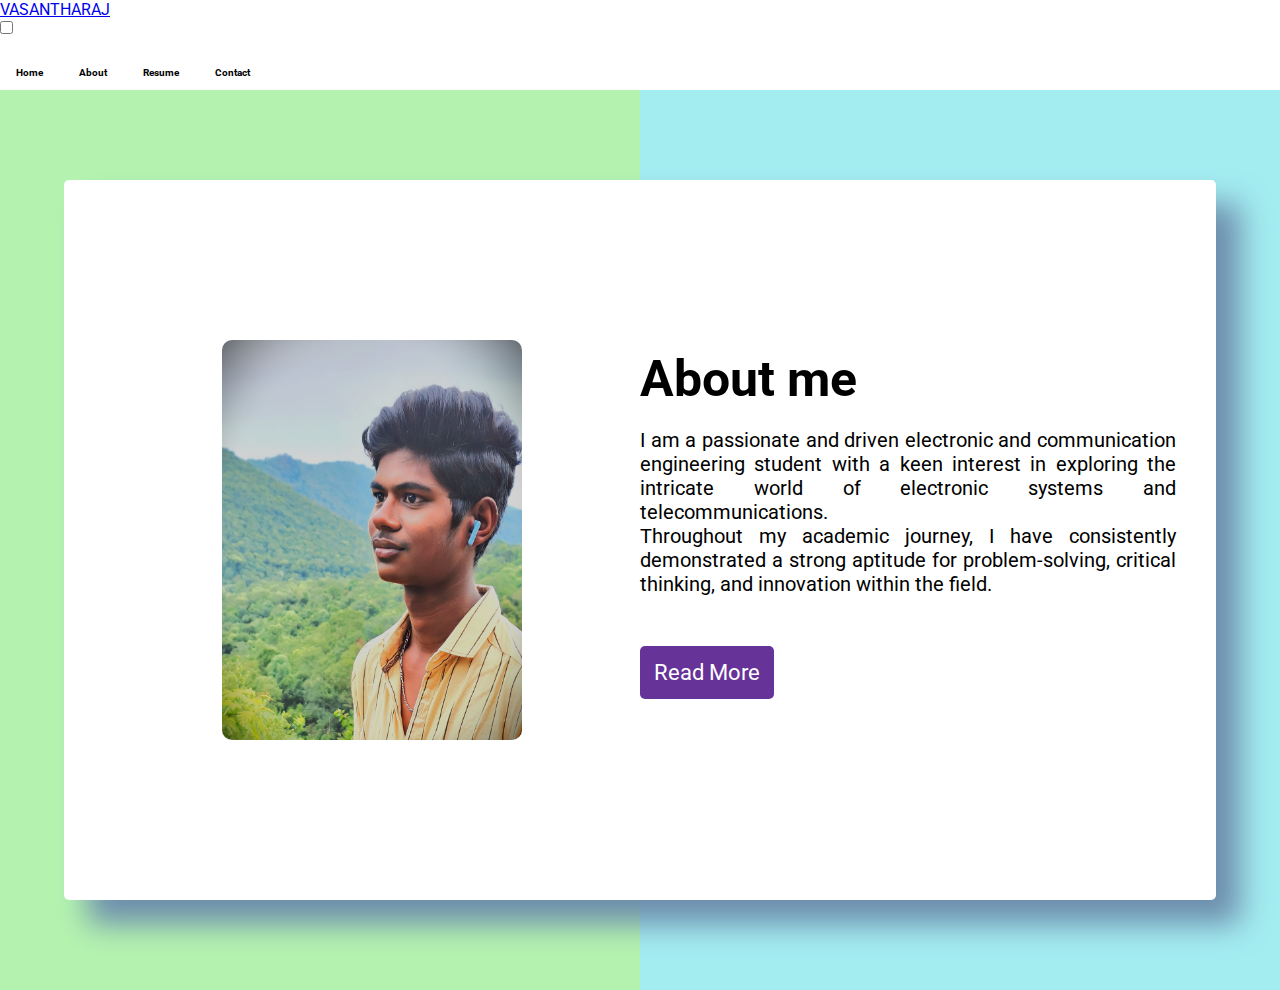
<file: about.html>
<!DOCTYPE html>
<html lang="en">
<head>
    <meta charset="UTF-8">
    <meta http-equiv="X-UA-Compatible" content="IE=edge">
    <meta name="viewport" content="width=device-width, initial-scale=1.0">
    <link rel="stylesheet" href="aboutstyle.css">
    <link rel="stylesheet" href="style.css">
    <title>Preview About</title>
</head>
<body>
  <nav>
    <div class="nav__content">
      <div class="logo"><a href="#">VASANTHARAJ</a></div>
      <label for="check" class="checkbox">
        <i class="ri-menu-line"></i>
      </label>
      <input type="checkbox" name="check" id="check" />
      <ul>
        <li><a href="index.html">Home</a></li>
        <li><a href="about.html">About</a></li>
        <li><a href="https://drive.google.com/file/d/1vEsYsuGYRn5itSuCe4sI3V8mlzjdw1fB/view?usp=drivesdk">Resume</a></li>
        <li><a href="mailto:vasantharaj9025@gmail.com">Contact</a></li>
      </ul>
    </div>
  </nav>

    <div class="wrapper">

        <div class="background-container">
            <div class="bg-1"></div>
            <div class="bg-2"></div>
    
        </div>
        <div class="about-container">
            
            <div class="image-container">
                <img src="my home page.jpg" alt="">
                
            </div>

            <div class="text-container">
                <h1>About me</h1>
                <p>I am a passionate and driven electronic and communication engineering student with a keen interest in exploring the intricate world of electronic systems and telecommunications. <br>Throughout my academic journey, I have consistently demonstrated a strong aptitude for problem-solving, critical thinking, and innovation within the field.</p>
                <a href="">Read More</a>
            </div>
            
        </div>
    </div>
    

</body>
</html>
</file>
<file: aboutstyle.css>
@import url('https://fonts.googleapis.com/css2?family=Roboto:wght@300;400;500;700&display=swap');
*{
    padding: 0;
    margin: 0;
    box-sizing: border-box;
    font-family: 'Roboto', sans-serif;
}
.wrapper{
    position: relative;
    display: flex;
    justify-content: center;
    align-items: center;
}
.background-container{
    width: 100%;
    min-height: 100vh;
    display: flex; 
}
.bg-1{
    flex: 1;
    background-color: rgb(180, 243, 175);
}
.bg-2{
    flex: 1;
    background-color: rgb(163, 236, 240);
}
.about-container{
    width: 85%;
    min-height: 80vh;
    position: absolute;
    background-color: white;
    box-shadow: 24px 24px 30px #6d8dad;
    display: flex;
    justify-content: center;
    align-items: center;
    padding: 20px 40px;
    border-radius: 5px;
}
.image-container{
    flex: 1;
    display: flex;
    justify-content: center;
    align-items: center;
}
.image-container img {
    margin: 20px;
    border-radius: 10px;
}
.text-container{
    flex: 1;
    display: flex;
    justify-content: center;
    align-items: flex-start;
    flex-direction: column;
    font-size: 22px;
}
.text-container h1{
    font-size: 70px;
    padding: 20px 0px;
}
.text-container a{
    text-decoration: none;
    padding: 12px;
    margin: 50px 0px;
    background-color: rebeccapurple;
    border: 2px solid transparent;
    color: white;
    border-radius: 5px;
    transition: .3s all ease;
}
.text-container a:hover{
    background-color: transparent;
    color: black;
    border: 2px solid rebeccapurple;
}
@media screen and (max-width: 1600px){
    .about-container{
        width: 90%;
    }
    .image-container img{
        width: 300px;
        height: 400px;
    }
    .text-container h1{
        font-size: 50px;
    }
    .text-container p{
        font-size: 20px;
        text-align: justify;
    }
}
@media screen and (max-width: 1100px){
    .about-container{
        flex-direction: column;
    }
    .image-container img{
        width: 300px;
        height: 300px;
    }
    .text-container {
        align-items: center;
    }
}
</file>
<file: style.css>
*{
    margin: 0;
    padding: 0;
}

.main{
    width: 100%;
    background: url(bg.jpg);
    background-position: center;
    background-size: cover;
    height: 100vh;
    position: relative;
    font-family: sans-serif;
}

.navbar{
    width: 86%;
    display: flex;
    margin: auto;
    padding: 15px 0;
    align-items: center;
    justify-content: space-between;
}

.navbar .logo{
    width: 160px;
    cursor: pointer;
    margin-top: 3%;
    margin-left: -3%;
    justify-content: space-between;
}

ul{
    margin-top: 1%;
}

ul li{
    list-style: none;
    display: inline-block;
    padding: 10px 16px;
}

ul li a{
    font-size: 10px;
    font-weight: bold;
    text-decoration: none;
    color: black;
    margin-top: 4%;
    margin-left: -50;
    transition: .4s ease;

}

ul li a:hover{
    color: rgb(228, 209, 202);
}

.info{
    margin-left: 7%;
    margin-top: 6%;
}

.info h1{
    font-size: 65px;
    color: rgb(36,32,30);
}

.info h3{
    font-size: 18px;
    letter-spacing: 1px;
    line-height: 24px;
}

.info span{
    color: rgb(230,104,59);
}

.info a{
    text-decoration:  none;
    color: #fff;
    background: rgb(36,32,30);
    margin: 26px 0;
    padding: 10px 18px;
    border-radius: 10px;
    display: inline-block;
    transition: .4s ease;
}

.info a:hover{
    background: rgb(59,174,209);
}


.image{
    width: 10%;
    height: 20%;
    position: absolute;
    right: 250px;
    bottom: 10;
}

.image img{
    position: absolute;
    top: 100;
    height: 150%;
    left: 100%;
    right: 100%;
    border-radius: 20px;
    transform: translate(-55%);
    bottom: 0;
    transition: left 2s ease;
}

.image:hover .girl{
    left: 55%;
}

.icons a{
    text-decoration: none;
    color: #000;
}

.icons ion-icon{
    margin-left: 15%;
    color: #000;
    margin-right: -25px;
    font-size: 40px;
    transition: .4s ease;
    
}

.icons ion-icon:hover{
    color: rgb(59,174,209);
}
</file>
